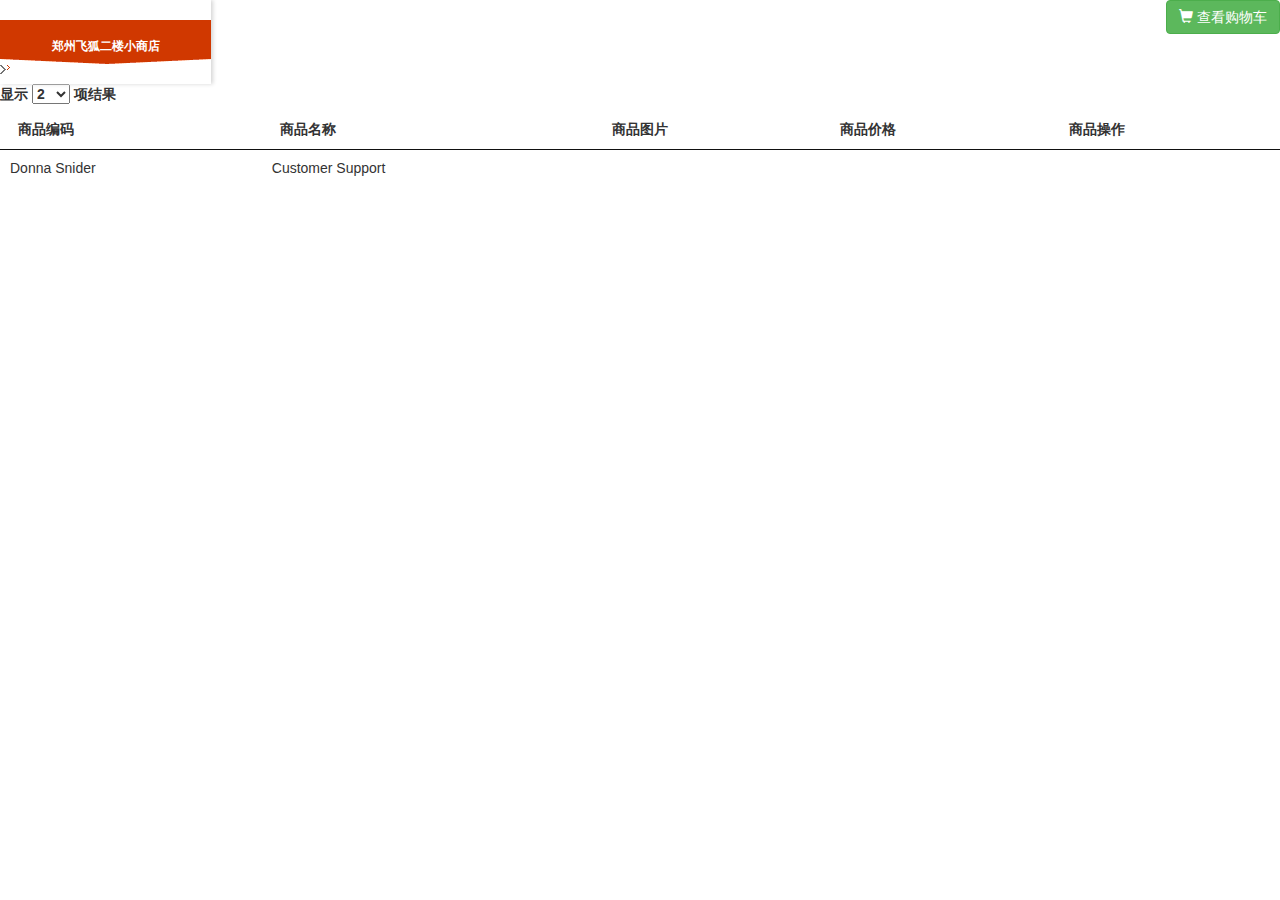
<file: shop-cyh/shop-web/target/shop-web/index.html>
<!DOCTYPE html>
<html>

<head>
    <meta charset="UTF-8">
    <title>jQuery常用电商导航</title>
    <link type="text/css" href="css/style.css" rel="stylesheet" />
    <script type="text/javascript" src="js/jquery.min.js"></script>
    <script type="text/javascript" src="jss/DataTables-1.10.18/js/jquery.dataTables.min.js"></script>
    <script type="text/javascript" src="jss/bootstrap/js/bootstrap.js"></script>
    <link href="jss/DataTables-1.10.18/css/jquery.dataTables.min.css" rel="stylesheet">
    <link href="jss/bootstrap/css/bootstrap.css" rel="stylesheet">

</head>

<body>
<!--左侧菜单-->
<div class="sec-mainL left">
    <div class="mainL-hd-box">
        <h2 class="mainL-hd"><a href="#">郑州飞狐二楼小商店</a></h2>
    </div>
    <!--菜单列表-->
    <ul class="sec-mainNav">
    </ul>
</div>
<!--展示点击类型或者品牌出现在左边的div框-->
<div  style="margin-left:20px;width: 80%" class="left">
    <div class="row" id="categoryShow"></div>
    <div class="row" id="brandShow"></div>
</div>
<!--查看购物车-->
<div style="float:right">
<button type="button" class="btn btn-success" onclick="lookCart()">
    <span class="glyphicon glyphicon-shopping-cart"></span>
    查看购物车
    <span id="sizeHello"></span>
</button>
</div>
<!--商品列表展示-->
    <table id="example"  style="border: 1px">
        <thead>
        <tr>
            <th>商品编码</th>
            <th>商品名称</th>
            <th>商品图片</th>
            <th>商品价格</th>
            <th>商品操作</th>
        </tr>
        </thead>
        <tbody>

        <tr>
            <td>Donna Snider</td>
            <td>Customer Support</td>
        </tr>

        </tbody>
    </table>

<!----------------------->
<script type="text/javascript">
    var TypeAllInfo=null;
    var token="";
    if(sessionStorage.getItem("token")){
        token=sessionStorage.getItem("token");
    }
    $(function() {
        //ajax全局处理以及全部ajax请求附带token值
        $.ajaxSetup({ //发送请求前触发
            contentType: "application/x-www-form-urlencoded;charset=utf-8",
            complete: function (XMLHttpRequest, textStatus) {
                var nologin = XMLHttpRequest.getResponseHeader("NOLONGIN");
                if (nologin == 6001) {
                    window.location.href = "login/UserLogin.html";
                }
            },
            beforeSend: function (xhr) { //可以设置自定义标头
                // alert("获取的token值:"+token);
                xhr.setRequestHeader('token', token);
            }
        })
        queryTypeInfo();
        var $top = $('.sec-mainNav').offset().top + $('.sec-mainNav').height()
        //左侧导航动画
        $('.sec-mainNav li').on('mouseenter', function() {
            var cateAndBrandHtml='<div class="menu-panel">';
            //类型父级id
            var pid=$(this).attr("pid");
            //查询父级别下的所有小类别
            var cateHtml=leftTypeInfoOnMouse(pid);
            cateAndBrandHtml+=cateHtml;
            //查询该类别下的品牌()
            var BrandHtml=leftBrandInfoOnMouse(pid);
            cateAndBrandHtml+=BrandHtml;
            //-------------------------
            cateAndBrandHtml+='<a href="" class="menu-panel-btn"><span>查看全部商家</span> <em></em></a>';
            cateAndBrandHtml+='</div>';
            $(this).append(cateAndBrandHtml)

            var $height = $(this).offset().top + $(this).find('.menu-panel').outerHeight();
            $(this).find('.menu-panel').show();
            if($height - $top >= 0) {
                $(this).find('.menu-panel').css({
                    top: -($height - $top) + 'px'
                })
            }
        });
        $('.sec-mainNav li').on('mouseleave', function() {
            $(this).find('.menu-panel').hide();
        });
    });
    /*查询左边类型信息*/
    function queryTypeInfo(){
     $.ajax({
         url: "http://localhost:9001/typeapi/queryTypeInfo",
         dataType: "json",
         type: "get",
         async: false,
         success: function (data) {
             if(data.code==200){
                var Data= data.data;
                TypeAllInfo=data.data;
                var typeHtml="";
                for (var i=0;i<Data.length;i++){
                    typeHtml += '<li pid="'+Data[i].id+'">';
                    typeHtml += '<h3>' + Data[i].name + '</h3>'
                    typeHtml += '<div class="menu-tab">'
                    var children = Data[i].children;

                    for (var j = 0; j < children.length; j++) {
                        if(j<3){
                            typeHtml += ' <a href="javascript:void(0)" pcateId="'+Data[i].id+'"cateId="'+children[j].id+'" onclick="leftDivType(this)">' + children[j].name + '</a>';
                        }else{
                            break;
                        }
                    }
                    typeHtml += '<div class="fix"></div>';
                    typeHtml += '</div>';
                    typeHtml += '<span class="menu-more">更多</span>';
                    typeHtml += '</li>';
                }
                $(".sec-mainNav").html(typeHtml);
             }else {
                 alert("页面初始化出未知错误！")
             }
         }

     })
    }
    /*查看左边鼠标移上事件后出现的全部类型*/
        function leftTypeInfoOnMouse(pid){
            var onMouseType=' <div class="menu-panel-hd">';
                onMouseType+=' <h4>热门分类</h4>';
                onMouseType+='  <div class="sub-group">';
        for (var q=0;q<TypeAllInfo.length;q++){
            if(TypeAllInfo[q].id==pid){
                var children = TypeAllInfo[q].children;
                for (var w=0;w<children.length;w++){
                    onMouseType+='<a href="javascript:void(0)" pcateId="'+pid+'"cateId="'+children[w].id+'" onclick="leftDivType(this)">'+children[w].name+'</a>';
                }
                break;
            }

        }
                onMouseType+='</div>';
                onMouseType+='</div>';
                return onMouseType;
    }
    /*查询大类型下的品牌图片*/
    function leftBrandInfoOnMouse(pid){
        var brandHtml='<div class="menu-panel-bd">';
        brandHtml+="<ul>";
        $.ajax({
            url: "http://localhost:9002/brandapi/queryBrandInfo/"+pid,
            dataType: "json",
            type: "get",
            async: false,
            success: function (data) {
                if(data.code=200){
                var brandInfo= data.data;
                for (var i=0;i<brandInfo.length;i++){
                    brandHtml+='<li>';
                    brandHtml+='<a  pcateId="'+pid+'" brandId="'+brandInfo[i].id+'"onclick="leftDivType(this)"><img src="'+brandInfo[i].imagepath+'"></a>';
                    brandHtml+='</li>';
                }
                }
            }
        })
        brandHtml+="</ul>";
        brandHtml+="</div>";
        return brandHtml;
    }
    /*商品DataTable*/
    if ($('#example').hasClass('dataTable')) {
        var oldTable = $('#example').dataTable();
        oldTable.fnClearTable(); //清空一下table
        oldTable.fnDestroy(); //还原初始化了的dataTable
        $('#example').empty();
    }
    var productTable= $('#example').DataTable({


            "autoWidth":true, //自适应宽度
            "lengthChange":true,//是否改变每页展示的条数
            "searching":false,
            "lengthMenu": [ 2, 5, 10 ],
            "ordering": false,//是否允许排序
            "paging": true,//是否允许开启本地分页
            "processing": true,//是否先处理状态
            "serverSide": true,//true是服务器模式，false是客户端模式
            //如何和后台进行交互并展示
            "ajax":{
                url:"http://localhost:9003/productapi/queryProduct",
                type:"post",
                "dataSrc":function (result) {
                    return result.data.data;
                }
            },
        "columns": [
            {"data":"id"},
            {"data":"name"},

            {"data":"mainimg",render:function (data, type, row, meta) {
                        return '<img src="'+data+'" width="80px" title="'+row.subtitle+'"/>';
                }},
            {"data":"price",render:function (data, type, row, meta) {
                    return data+"￥";
                }},
            {
                "data": "id", render: function (data) {
                    var buttons = "<button class=\"btn btn-danger\" type=\"button\" " +
                        "onclick=\"addCart(" + data + ")\"><i class=\"glyphicon glyphicon-trash\"></i>加入购物车</button>";
                    return buttons;
                }}
        ],
        "language": {
            "url": "Chinese.json"},

    })
    ;
    /*点击类型出现div展示框*/
    function leftDivType(obj){

        var pid=$(obj).attr("pcateId");
        var cateId=$(obj).attr("cateId");
        var brandId=$(obj).attr("brandId");
        if(typeof (cateId) == "undefined"){
            cateId=null;
        }
        if(typeof (brandId) == "undefined"){
            brandId=null;
        }
        queryCateRightShow(pid,cateId);
        brandRightShow(pid,brandId);
        searchProductList();
    }
/*左边出现div展示品牌*/
    function brandRightShow(pid,brandId){
        var brandHtml='<div class="menu-panel-bd">';
        brandHtml+="<ul>";
        $.ajax({
            url:"http://localhost:9002/brandapi/queryBrandInfo/"+pid,
            dataType:"json",
            type:"get",
            async:false,
            success:function (result) {
                if(result.code == 200){
                    var data=result.data;
                    for(var i=0;i<data.length;i++){
                        brandHtml+='<li>';
                        if(brandId == data[i].id){
                            brandHtml+='<a  class="aclass"  href="javascript:void(0)" pcateId="'+pid+'" brandId="'+data[i].id+'"  onclick="clickBrand(this)"><img src="'+data[i].imagepath+'" /></a> ';
                        }else {
                            brandHtml+='<a href="javascript:void(0)" pcateId="'+pid+'" brandId="'+data[i].id+'" onclick="clickBrand(this)"><img src="'+data[i].imagepath+'" /></a> ';
                        }
                        brandHtml+=" </li>";
                    }
                }
            }

        })
        brandHtml+="</ul>";
        brandHtml+="</div>";
        $("#brandShow").html(brandHtml);
    }
    //根据商品类别的大类拼出小类
    function  queryCateRightShow(pid,cateId) {
        var cateHtml='<div class="menu-panel-hd">';
        cateHtml+=' <h4>热门分类</h4>';
        cateHtml+='  <div class="sub-group">';
        for(var i=0;i<TypeAllInfo.length;i++){
            if(pid == TypeAllInfo[i].id){
                var children=TypeAllInfo[i].children;
                for(var j=0;j<children.length;j++){
                    if(children[j].id == cateId){
                        cateHtml+='<a class="aclass" href="javascript:void(0)" pcateId="'+pid+'" cateId="'+children[j].id+'" onclick="clickCategory(this)">'+children[j].name+'</a>';
                    }else{
                        cateHtml+='<a href="javascript:void(0)" pcateId="'+pid+'" cateId="'+children[j].id+'" onclick="clickCategory(this)">'+children[j].name+'</a>';

                    }
                }
                break;
            }
        }
        cateHtml+='</div>';
        cateHtml+='</div>';
        $("#categoryShow").html(cateHtml);
    }

    function clickBrand(obj) {
        //首先切换样式
        var allLi=$(obj).parent(0).siblings();
        allLi.each(function(){
            $(this).find("a").removeClass("aclass");
        })
        $(obj).addClass("aclass");
        searchProductList();
    }


    function  clickCategory(obj) {
        //首先切换样式
        var allLi=$(obj).siblings();
        allLi.each(function(){
            $(this).removeClass("aclass");
        })
        $(obj).addClass("aclass");
        searchProductList();
    }

    function searchProductList() {


        var pid="";
        var cateId="";
        var brandId="";
        $(".aclass").each(function () {
            var ppcateId=$(this).attr("pcateId");
            if(typeof (ppcateId) != "undefined"){
                pid=ppcateId;
            }
            var sId=$(this).attr("cateId");
            if(typeof (sId) != "undefined"){
                cateId=sId;
            }
            var sbId=$(this).attr("brandId");
            if(typeof (sbId) != "undefined"){
                brandId=sbId;
            }
        });
        var findCateId="";

        if(cateId == ""){
            findCateId=pid;
        }else{
            findCateId=cateId;
        }

        //加载到数据列表中
        var parameter={};
        parameter.brandId=brandId;
        parameter.cateId=findCateId;
        productTable.settings()[0].ajax.data=parameter;
        productTable.ajax.reload();

    }
/*添加购物车*/
    function addCart(ProductId){
      $.post(
          "http://localhost:9004/cartapi/addCart",
          {
              "ProductId":ProductId
          },
          function(data){

            if(data.code==200){

                alert("添加成功！")
                $("#sizeHello").html(data.data)
            }else {
                alert("添加失败！")
            }
          }
      )
    }
    /*跳转购物车页面*/
    function lookCart(){
        $.get(
            "http://localhost:9004/cartapi/lookCart",
            {},
            function(data){
                if(data.code==200){
                    window.open("http://localhost:8888/LookCart.html")
                }else {
                    alert("出现未知错误！")
                }
            }
        )
    }
</script>

</body>
</html>
</file>
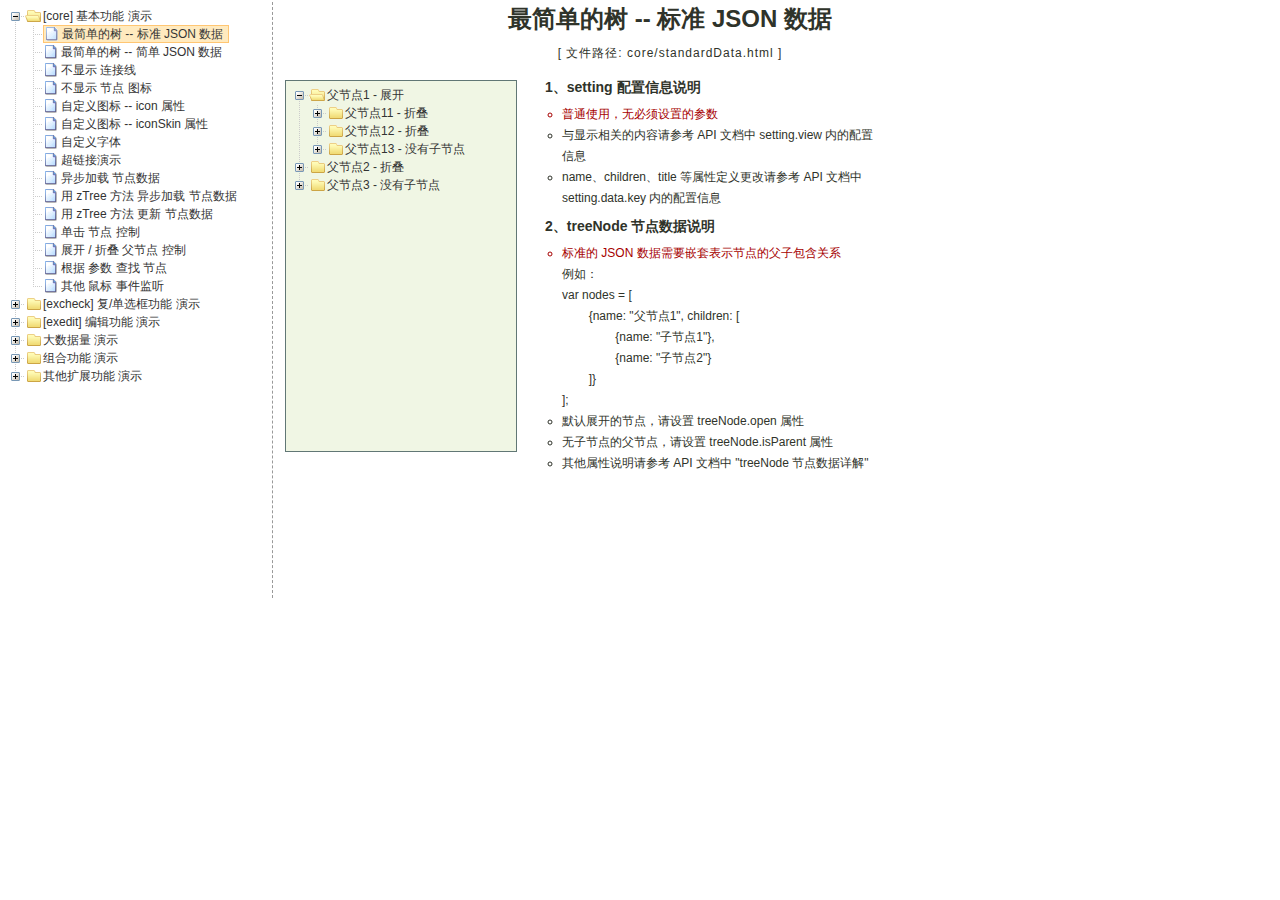
<file: shop-cyh/shop-web/target/shop-web/jss/zTree_v3-master/demo/cn/index.html>
<!DOCTYPE HTML PUBLIC "-//W3C//DTD HTML 4.01//EN" "http://www.w3.org/TR/html4/strict.dtd">
<HTML>
<HEAD>
    <TITLE> ZTREE DEMO </TITLE>
    <meta http-equiv="content-type" content="text/html; charset=UTF-8">
    <link rel="stylesheet" href="../../css/zTreeStyle/zTreeStyle.css" type="text/css">
    <style>
        body {
            background-color: white;
            margin: 0;
            padding: 0;
            text-align: center;
        }

        div, p, table, th, td {
            list-style: none;
            margin: 0;
            padding: 0;
            color: #333;
            font-size: 12px;
            font-family: dotum, Verdana, Arial, Helvetica, AppleGothic, sans-serif;
        }

        #testIframe {
            margin-left: 10px;
        }
    </style>
    <script type="text/javascript" src="../../js/jquery-1.4.4.min.js"></script>
    <script type="text/javascript" src="../../js/jquery.ztree.core.js"></script>
    <SCRIPT type="text/javascript">
        <!--
        var zTree;
        var demoIframe;

        var setting = {
            view: {
                dblClickExpand: false,
                showLine: true,
                selectedMulti: false
            },
            data: {
                simpleData: {
                    enable: true,
                    idKey: "id",
                    pIdKey: "pId",
                    rootPId: ""
                }
            },
            callback: {
                beforeClick: function (treeId, treeNode) {
                    var zTree = $.fn.zTree.getZTreeObj("tree");
                    if (treeNode.isParent) {
                        zTree.expandNode(treeNode);
                        return false;
                    } else {
                        demoIframe.attr("src", treeNode.file + ".html");
                        return true;
                    }
                }
            }
        };

        var zNodes = [
            {id: 1, pId: 0, name: "[core] 基本功能 演示", open: true},
            {id: 101, pId: 1, name: "最简单的树 --  标准 JSON 数据", file: "core/standardData"},
            {id: 102, pId: 1, name: "最简单的树 --  简单 JSON 数据", file: "core/simpleData"},
            {id: 103, pId: 1, name: "不显示 连接线", file: "core/noline"},
            {id: 104, pId: 1, name: "不显示 节点 图标", file: "core/noicon"},
            {id: 105, pId: 1, name: "自定义图标 --  icon 属性", file: "core/custom_icon"},
            {id: 106, pId: 1, name: "自定义图标 --  iconSkin 属性", file: "core/custom_iconSkin"},
            {id: 107, pId: 1, name: "自定义字体", file: "core/custom_font"},
            {id: 115, pId: 1, name: "超链接演示", file: "core/url"},
            {id: 108, pId: 1, name: "异步加载 节点数据", file: "core/async"},
            {id: 109, pId: 1, name: "用 zTree 方法 异步加载 节点数据", file: "core/async_fun"},
            {id: 110, pId: 1, name: "用 zTree 方法 更新 节点数据", file: "core/update_fun"},
            {id: 111, pId: 1, name: "单击 节点 控制", file: "core/click"},
            {id: 112, pId: 1, name: "展开 / 折叠 父节点 控制", file: "core/expand"},
            {id: 113, pId: 1, name: "根据 参数 查找 节点", file: "core/searchNodes"},
            {id: 114, pId: 1, name: "其他 鼠标 事件监听", file: "core/otherMouse"},

            {id: 2, pId: 0, name: "[excheck] 复/单选框功能 演示", open: false},
            {id: 201, pId: 2, name: "Checkbox 勾选操作", file: "excheck/checkbox"},
            {id: 206, pId: 2, name: "Checkbox nocheck 演示", file: "excheck/checkbox_nocheck"},
            {id: 207, pId: 2, name: "Checkbox chkDisabled 演示", file: "excheck/checkbox_chkDisabled"},
            {id: 208, pId: 2, name: "Checkbox halfCheck 演示", file: "excheck/checkbox_halfCheck"},
            {id: 202, pId: 2, name: "Checkbox 勾选统计", file: "excheck/checkbox_count"},
            {id: 203, pId: 2, name: "用 zTree 方法 勾选 Checkbox", file: "excheck/checkbox_fun"},
            {id: 204, pId: 2, name: "Radio 勾选操作", file: "excheck/radio"},
            {id: 209, pId: 2, name: "Radio nocheck 演示", file: "excheck/radio_nocheck"},
            {id: 210, pId: 2, name: "Radio chkDisabled 演示", file: "excheck/radio_chkDisabled"},
            {id: 211, pId: 2, name: "Radio halfCheck 演示", file: "excheck/radio_halfCheck"},
            {id: 205, pId: 2, name: "用 zTree 方法 勾选 Radio", file: "excheck/radio_fun"},

            {id: 3, pId: 0, name: "[exedit] 编辑功能 演示", open: false},
            {id: 301, pId: 3, name: "拖拽 节点 基本控制", file: "exedit/drag"},
            {id: 302, pId: 3, name: "拖拽 节点 高级控制", file: "exedit/drag_super"},
            {id: 303, pId: 3, name: "用 zTree 方法 移动 / 复制 节点", file: "exedit/drag_fun"},
            {id: 304, pId: 3, name: "基本 增 / 删 / 改 节点", file: "exedit/edit"},
            {id: 305, pId: 3, name: "高级 增 / 删 / 改 节点", file: "exedit/edit_super"},
            {id: 306, pId: 3, name: "用 zTree 方法 增 / 删 / 改 节点", file: "exedit/edit_fun"},
            {id: 307, pId: 3, name: "异步加载 & 编辑功能 共存", file: "exedit/async_edit"},
            {id: 308, pId: 3, name: "多棵树之间 的 数据交互", file: "exedit/multiTree"},

            {id: 4, pId: 0, name: "大数据量 演示", open: false},
            {id: 401, pId: 4, name: "一次性加载大数据量", file: "bigdata/common"},
            {id: 402, pId: 4, name: "分批异步加载大数据量", file: "bigdata/diy_async"},
            {id: 403, pId: 4, name: "分批异步加载大数据量", file: "bigdata/page"},

            {id: 5, pId: 0, name: "组合功能 演示", open: false},
            {id: 501, pId: 5, name: "冻结根节点", file: "super/oneroot"},
            {id: 502, pId: 5, name: "单击展开/折叠节点", file: "super/oneclick"},
            {id: 503, pId: 5, name: "保持展开单一路径", file: "super/singlepath"},
            {id: 516, pId: 5, name: "模糊查找节点", file: "super/fuzzySearch"},
            {id: 504, pId: 5, name: "添加 自定义控件", file: "super/diydom"},
            {id: 505, pId: 5, name: "checkbox / radio 共存", file: "super/checkbox_radio"},
            {id: 506, pId: 5, name: "左侧菜单", file: "super/left_menu"},
            {id: 513, pId: 5, name: "OutLook 风格", file: "super/left_menuForOutLook"},
            {id: 515, pId: 5, name: "Awesome 风格", file: "super/awesome"},
            {id: 514, pId: 5, name: "Metro 风格", file: "super/metro"},
            {id: 507, pId: 5, name: "下拉菜单", file: "super/select_menu"},
            {id: 509, pId: 5, name: "带 checkbox 的多选下拉菜单", file: "super/select_menu_checkbox"},
            {id: 510, pId: 5, name: "带 radio 的单选下拉菜单", file: "super/select_menu_radio"},
            {id: 508, pId: 5, name: "右键菜单 的 实现", file: "super/rightClickMenu"},
            {id: 511, pId: 5, name: "与其他 DOM 拖拽互动", file: "super/dragWithOther"},
            {id: 512, pId: 5, name: "异步加载模式下全部展开", file: "super/asyncForAll"},

            {id: 6, pId: 0, name: "其他扩展功能 演示", open: false},
            {id: 601, pId: 6, name: "隐藏普通节点", file: "exhide/common"},
            {id: 602, pId: 6, name: "配合 checkbox 的隐藏", file: "exhide/checkbox"},
            {id: 603, pId: 6, name: "配合 radio 的隐藏", file: "exhide/radio"}
        ];

        $(document).ready(function () {
            var t = $("#tree");
            t = $.fn.zTree.init(t, setting, zNodes);
            demoIframe = $("#testIframe");
            demoIframe.bind("load", loadReady);
            var zTree = $.fn.zTree.getZTreeObj("tree");
            zTree.selectNode(zTree.getNodeByParam("id", 101));

        });

        function loadReady() {
            var bodyH = demoIframe.contents().find("body").get(0).scrollHeight,
                htmlH = demoIframe.contents().find("html").get(0).scrollHeight,
                maxH = Math.max(bodyH, htmlH), minH = Math.min(bodyH, htmlH),
                h = demoIframe.height() >= maxH ? minH : maxH;
            if (h < 530) h = 530;
            demoIframe.height(h);
        }

        //-->
    </SCRIPT>
</HEAD>

<BODY>
<TABLE border=0 height=600px align=left>
    <TR>
        <TD width=260px align=left valign=top style="BORDER-RIGHT: #999999 1px dashed">
            <ul id="tree" class="ztree" style="width:260px; overflow:auto;"></ul>
        </TD>
        <TD width=770px align=left valign=top>
            <IFRAME ID="testIframe" Name="testIframe" FRAMEBORDER=0 SCROLLING=AUTO width=100% height=600px
                    SRC="core/standardData.html"></IFRAME>
        </TD>
    </TR>
</TABLE>

</BODY>
</HTML>
</file>
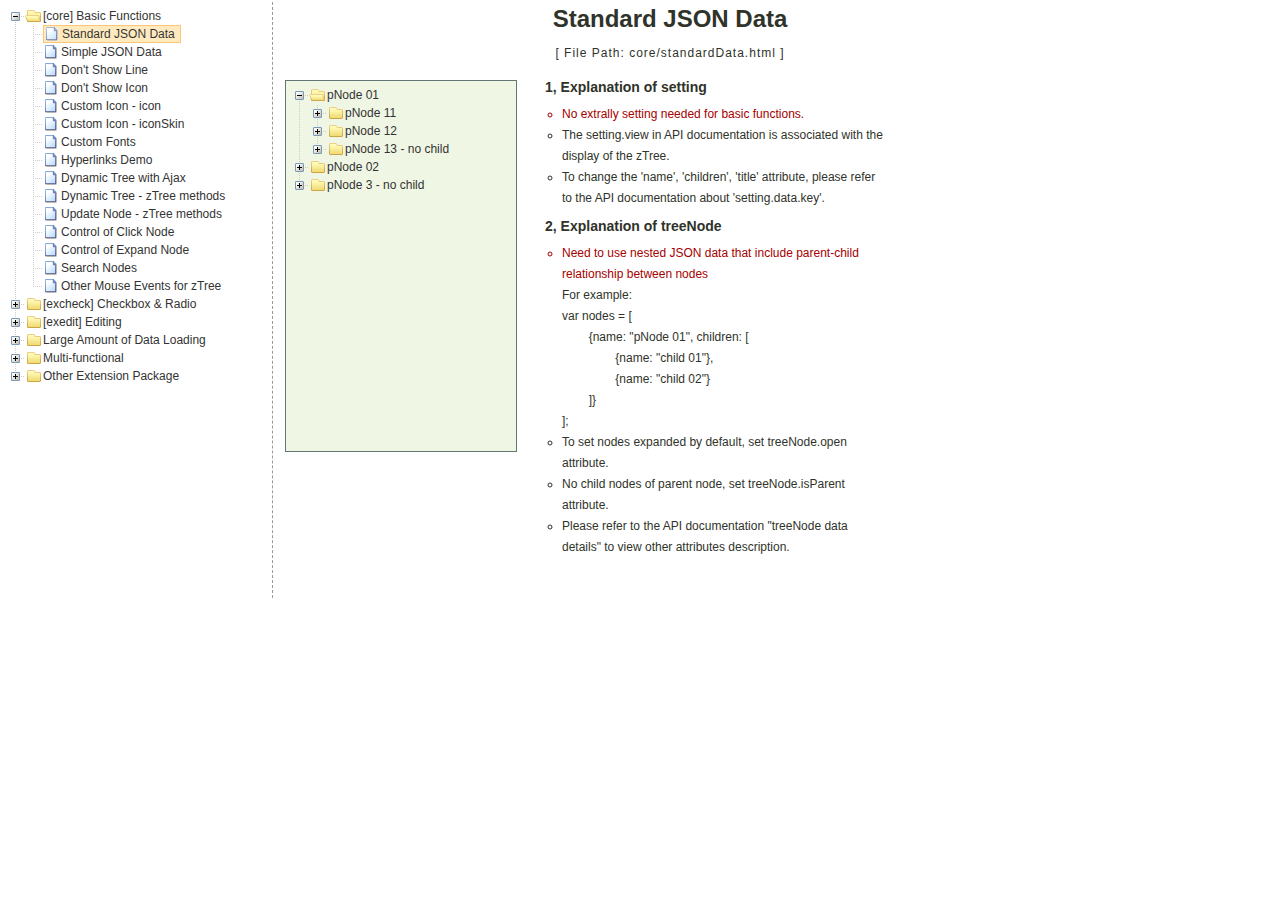
<file: shop-cyh/shop-web/target/shop-web/jss/zTree_v3-master/demo/en/index.html>
<!DOCTYPE HTML PUBLIC "-//W3C//DTD HTML 4.01//EN" "http://www.w3.org/TR/html4/strict.dtd">
<HTML>
<HEAD>
    <TITLE> ZTREE DEMO </TITLE>
    <meta http-equiv="content-type" content="text/html; charset=UTF-8">
    <link rel="stylesheet" href="../../css/zTreeStyle/zTreeStyle.css" type="text/css">
    <style>
        body {
            background-color: white;
            margin: 0;
            padding: 0;
            text-align: center;
        }

        div, p, table, th, td {
            list-style: none;
            margin: 0;
            padding: 0;
            color: #333;
            font-size: 12px;
            font-family: dotum, Verdana, Arial, Helvetica, AppleGothic, sans-serif;
        }

        #testIframe {
            margin-left: 10px;
        }
    </style>
    <script type="text/javascript" src="../../js/jquery-1.4.4.min.js"></script>
    <script type="text/javascript" src="../../js/jquery.ztree.core.js"></script>
    <SCRIPT type="text/javascript">
        <!--
        var zTree;
        var demoIframe;

        var setting = {
            view: {
                dblClickExpand: false,
                showLine: true,
                selectedMulti: false
            },
            data: {
                simpleData: {
                    enable: true,
                    idKey: "id",
                    pIdKey: "pId",
                    rootPId: ""
                }
            },
            callback: {
                beforeClick: function (treeId, treeNode) {
                    var zTree = $.fn.zTree.getZTreeObj("tree");
                    if (treeNode.isParent) {
                        zTree.expandNode(treeNode);
                        return false;
                    } else {
                        demoIframe.attr("src", treeNode.file + ".html");
                        return true;
                    }
                }
            }
        };

        var zNodes = [
            {id: 1, pId: 0, name: "[core] Basic Functions", open: false},
            {id: 101, pId: 1, name: "Standard JSON Data", file: "core/standardData"},
            {id: 102, pId: 1, name: "Simple JSON Data", file: "core/simpleData"},
            {id: 103, pId: 1, name: "Don't Show Line", file: "core/noline"},
            {id: 104, pId: 1, name: "Don't Show Icon", file: "core/noicon"},
            {id: 105, pId: 1, name: "Custom Icon - icon", file: "core/custom_icon"},
            {id: 106, pId: 1, name: "Custom Icon - iconSkin", file: "core/custom_iconSkin"},
            {id: 107, pId: 1, name: "Custom Fonts", file: "core/custom_font"},
            {id: 115, pId: 1, name: "Hyperlinks Demo", file: "core/url"},
            {id: 108, pId: 1, name: "Dynamic Tree with Ajax", file: "core/async"},
            {id: 109, pId: 1, name: "Dynamic Tree - zTree methods", file: "core/async_fun"},
            {id: 110, pId: 1, name: "Update Node - zTree methods", file: "core/update_fun"},
            {id: 111, pId: 1, name: "Control of Click Node", file: "core/click"},
            {id: 112, pId: 1, name: "Control of Expand Node", file: "core/expand"},
            {id: 113, pId: 1, name: "Search Nodes", file: "core/searchNodes"},
            {id: 114, pId: 1, name: "Other Mouse Events for zTree", file: "core/otherMouse"},

            {id: 2, pId: 0, name: "[excheck] Checkbox & Radio", open: false},
            {id: 201, pId: 2, name: "Checkbox Operation", file: "excheck/checkbox"},
            {id: 206, pId: 2, name: "Checkbox nocheck Demo", file: "excheck/checkbox_nocheck"},
            {id: 207, pId: 2, name: "Checkbox chkDisabled Demo", file: "excheck/checkbox_chkDisabled"},
            {id: 208, pId: 2, name: "Checkbox halfCheck Demo", file: "excheck/checkbox_halfCheck"},
            {id: 202, pId: 2, name: "Statistics Checkbox is Checked", file: "excheck/checkbox_count"},
            {id: 203, pId: 2, name: "Checkbox - zTree methods", file: "excheck/checkbox_fun"},
            {id: 204, pId: 2, name: "Radio Operation", file: "excheck/radio"},
            {id: 209, pId: 2, name: "Radio nocheck Demo", file: "excheck/radio_nocheck"},
            {id: 210, pId: 2, name: "Radio chkDisabled Demo", file: "excheck/radio_chkDisabled"},
            {id: 211, pId: 2, name: "Radio halfCheck Demo", file: "excheck/radio_halfCheck"},
            {id: 205, pId: 2, name: "Radio - zTree methods", file: "excheck/radio_fun"},

            {id: 3, pId: 0, name: "[exedit] Editing", open: false},
            {id: 301, pId: 3, name: "Normal Drag Node Operation", file: "exedit/drag"},
            {id: 302, pId: 3, name: "Advanced Drag Node Operation", file: "exedit/drag_super"},
            {id: 303, pId: 3, name: "Move / Copy - zTree methods", file: "exedit/drag_fun"},
            {id: 304, pId: 3, name: "Basic Edit Nodes", file: "exedit/edit"},
            {id: 305, pId: 3, name: "Advanced Edit Nodes", file: "exedit/edit_super"},
            {id: 306, pId: 3, name: "Edit Nodes - zTree methods", file: "exedit/edit_fun"},
            {id: 307, pId: 3, name: "Editing Dynamic Tree", file: "exedit/async_edit"},
            {id: 308, pId: 3, name: "Multiple Trees", file: "exedit/multiTree"},

            {id: 4, pId: 0, name: "Large Amount of Data Loading", open: false},
            {id: 401, pId: 4, name: "One-time Large Data Loading", file: "bigdata/common"},
            {id: 402, pId: 4, name: "Loading Data in Batches", file: "bigdata/diy_async"},
            {id: 403, pId: 4, name: "Loading Data By Pagination", file: "bigdata/page"},

            {id: 5, pId: 0, name: "Multi-functional", open: false},
            {id: 501, pId: 5, name: "Freeze the Root Node", file: "super/oneroot"},
            {id: 502, pId: 5, name: "Click to Expand Node", file: "super/oneclick"},
            {id: 503, pId: 5, name: "Keep Single Path", file: "super/singlepath"},
            {id: 516, pId: 5, name: "Fuzzy Search", file: "super/fuzzySearch"},
            {id: 504, pId: 5, name: "Adding Custom DOM", file: "super/diydom"},
            {id: 505, pId: 5, name: "Checkbox / Radio Coexistence", file: "super/checkbox_radio"},
            {id: 506, pId: 5, name: "Left Menu", file: "super/left_menu"},
            {id: 513, pId: 5, name: "OutLook Style", file: "super/left_menuForOutLook"},
            {id: 515, pId: 5, name: "Awesome Style", file: "super/awesome"},
            {id: 514, pId: 5, name: "Metro Style", file: "super/metro"},
            {id: 507, pId: 5, name: "Drop-down Menu", file: "super/select_menu"},
            {id: 509, pId: 5, name: "Drop-down Menu with checkbox", file: "super/select_menu_checkbox"},
            {id: 510, pId: 5, name: "Drop-down Menu with radio", file: "super/select_menu_radio"},
            {id: 508, pId: 5, name: "Right-click Menu", file: "super/rightClickMenu"},
            {id: 511, pId: 5, name: "Drag With Other DOMs", file: "super/dragWithOther"},
            {id: 512, pId: 5, name: "Expand All Nodes with Async", file: "super/asyncForAll"},

            {id: 6, pId: 0, name: "Other Extension Package", open: false},
            {id: 601, pId: 6, name: "hide ordinary node", file: "exhide/common"},
            {id: 602, pId: 6, name: "hide with checkbox mode", file: "exhide/checkbox"},
            {id: 603, pId: 6, name: "hide with radio mode", file: "exhide/radio"}
        ];

        $(document).ready(function () {
            var t = $("#tree");
            t = $.fn.zTree.init(t, setting, zNodes);
            demoIframe = $("#testIframe");
            demoIframe.bind("load", loadReady);
            var zTree = $.fn.zTree.getZTreeObj("tree");
            zTree.selectNode(zTree.getNodeByParam("id", 101));

        });

        function loadReady() {
            var bodyH = demoIframe.contents().find("body").get(0).scrollHeight,
                htmlH = demoIframe.contents().find("html").get(0).scrollHeight,
                maxH = Math.max(bodyH, htmlH), minH = Math.min(bodyH, htmlH),
                h = demoIframe.height() >= maxH ? minH : maxH;
            if (h < 530) h = 530;
            demoIframe.height(h);
        }

        //-->
    </SCRIPT>
</HEAD>

<BODY>
<TABLE border=0 height=600px align=left>
    <TR>
        <TD width=260px align=left valign=top style="BORDER-RIGHT: #999999 1px dashed">
            <ul id="tree" class="ztree" style="width:260px; overflow:auto;"></ul>
        </TD>
        <TD width=770px align=left valign=top>
            <IFRAME ID="testIframe" Name="testIframe" FRAMEBORDER=0 SCROLLING=AUTO width=100% height=600px
                    SRC="core/standardData.html"></IFRAME>
        </TD>
    </TR>
</TABLE>

</BODY>
</HTML>
</file>
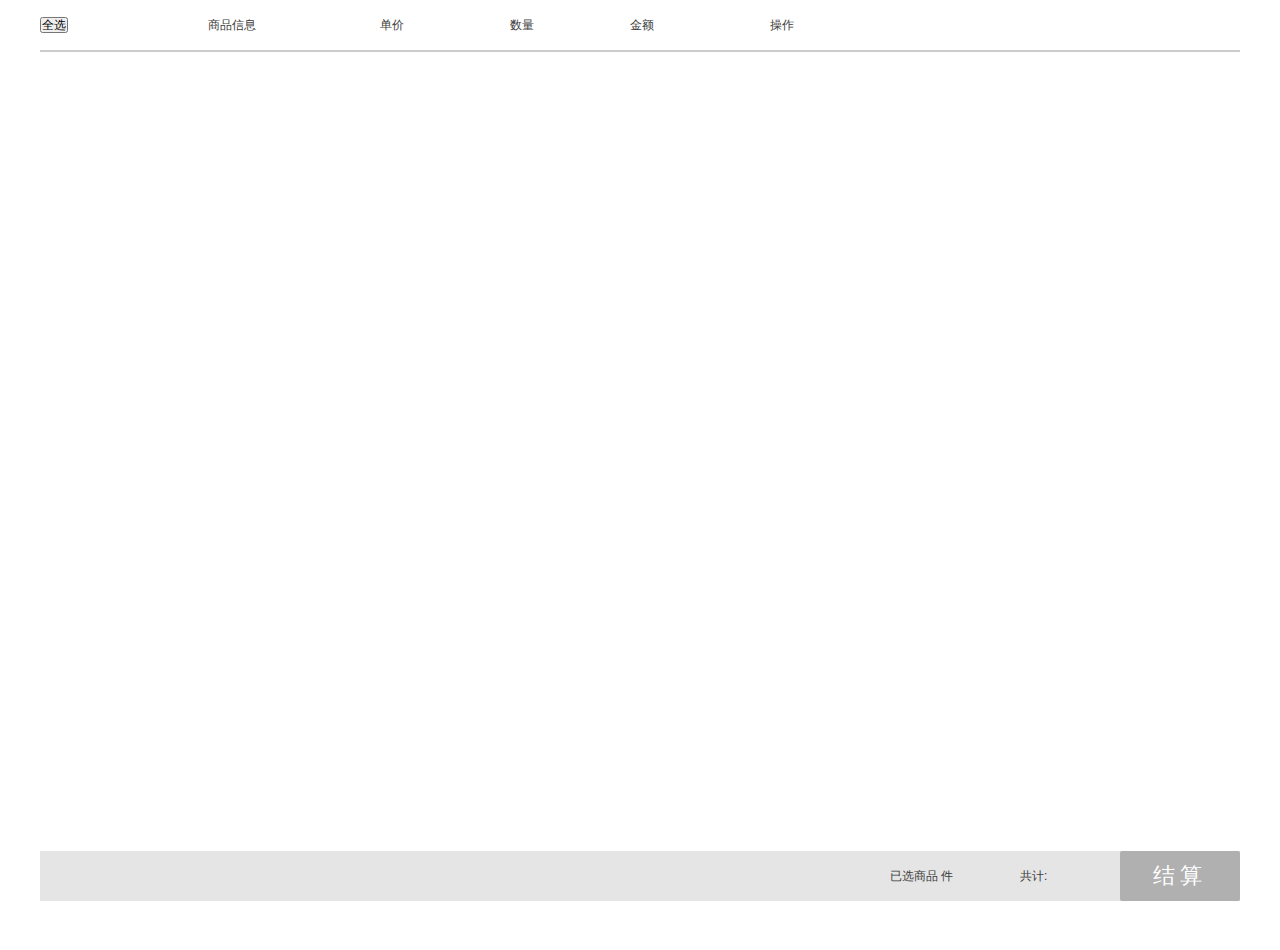
<file: shop-cyh/shop-web/target/shop-web/LookCart.html>
<!doctype html>
<html lang="en" xmlns:th="http://www.w3.org/1999/xhtml">
<head>
    <meta charset="UTF-8">
    <meta name="viewport"
          content="width=device-width, user-scalable=no, initial-scale=1.0, maximum-scale=1.0, minimum-scale=1.0">
    <meta http-equiv="X-UA-Compatible" content="ie=edge">
    <title>购物车</title>
    <script type="text/javascript" src="js/jquery.min.js"></script>
    <link rel="stylesheet" href="static/carts/css/reset.css">
    <link rel="stylesheet" href="static/carts/css/carts.css">
</head>
<script>
    var token="";
    if(sessionStorage.getItem("token")){
        token=sessionStorage.getItem("token");
    }
    $(function() {
        //ajax全局处理以及全部ajax请求附带token值
        $.ajaxSetup({ //发送请求前触发
            contentType: "application/x-www-form-urlencoded;charset=utf-8",
            complete: function (XMLHttpRequest, textStatus) {
                var nologin = XMLHttpRequest.getResponseHeader("NOLONGIN");
                if (nologin == 6001) {
                    window.location.href = "login/UserLogin.html";
                }
            },
            beforeSend: function (xhr) { //可以设置自定义标头
                // alert("获取的token值:"+token);
                xhr.setRequestHeader('token', token);
            }
        })
    })
</script>
<body>

<section class="cartMain">

    <div class="cartMain_hd">
        <ul class="order_lists cartTop">
            <li>
                <!--所有商品全选-->
               <button onclick="batchAll()">全选</button>

            </li>
            <li class="list_con">商品信息</li>
            <li class="list_price">单价</li>
            <li class="list_amount">数量</li>
            <li class="list_sum">金额</li>
            <li class="list_op">操作</li>
        </ul>
    </div>
    <div class="cartBox">
        <div class="order_content">

        </div>
    </div>

    <!--底部-->
    <div class="bar-wrapper">
        <div class="bar-right">
            <div class="piece">已选商品 <span id="counter"></span>件</div>
            <div class="totalMoney">共计: <span id="totalAmount"></span></div>
            <div class="calBtn"><a href="javascript:;" th:class="${counter!=0}?'btn_sty':''">结算</a></div>
        </div>
    </div>
</section>
<section class="model_bg"></section>
<section class="my_model">
    <p class="title">删除宝贝<span class="closeModel">X</span></p>
    <p>您确认要删除该宝贝吗？</p>
    <div class="opBtn"><a href="javascript:;" class="dialog-sure">确定</a><a href="javascript:;" class="dialog-close">关闭</a></div>
</section>
<script src="static/carts/js/jquery.min.js"></script>

<script type="text/javascript">

/*查询购物车资料*/
    $(function(){
        queryCartInfo();
    })
    function queryCartInfo(){
        $.get(
            "http://localhost:9004/cartapi/queryCartInfo",
            "json",
            function(data) {
                //cartList数据
                var cartInfoList=data.data.cartList;
                //cart选中总价格
                var allPrice=data.data.allPrice;
                //总件数
                var allCount=data.data.allCount;
                var cartHtml="";
                for (var i=0;i<cartInfoList.length;i++){
                   /* alert(cartInfoList[i].id)
                    alert(cartInfoList[i].price)
                    alert(cartInfoList[i].subtitle)
                    alert(cartInfoList[i].productImg)
                    alert(cartInfoList[i].productName)*/
                    cartHtml+='<ul class="order_lists" >';
                    cartHtml+='<li>';
                    cartHtml+='<input type="checkbox" name="ccc" >';
                    cartHtml+='<input type="radio"  onclick="radioCart('+cartInfoList[i].id+')">';
                    if(cartInfoList[i].productSelect){
                    cartHtml+='<label class="mark"></label>';
                    }else {
                        cartHtml+='<label></label>';
                    }
                    cartHtml+='</li>';
                    cartHtml+='<li class="list_con">';
                    cartHtml+='<div class="list_img"><a href="javascript:;">';
                    cartHtml+='<img src="'+cartInfoList[i].productImg+'">';
                    cartHtml+='</a></div>';
                    cartHtml+='<div class="list_text"><a href="javascript:;">';
                    cartHtml+='<span>'+cartInfoList[i].productName+'</span>';
                    cartHtml+='</a></div>';
                    cartHtml+='</li>';
                    cartHtml+='<li class="list_price">';
                    cartHtml+='<p class="price">￥<span>'+cartInfoList[i].price+'</span></p>';
                    cartHtml+='</li>';
                    cartHtml+='<li class="list_amount">';
                    cartHtml+='<div class="amount_box">';
                    cartHtml+='<a href="javascript:;" onclick="removeNUmProduct('+cartInfoList[i].id+')" class="reduce reSty">-</a>';
                    cartHtml+='<input type="text"oldSum="'+cartInfoList[i].productCount+'"  class="sum" productId="'+cartInfoList[i].id+'" value="'+cartInfoList[i].productCount+'">';
                    cartHtml+='<a href="javascript:;" onclick="addProduct('+cartInfoList[i].id+')" class="plus">+</a>';
                    cartHtml+='</div>';
                    cartHtml+='</li>';
                    cartHtml+='<li class="list_sum">';
                    cartHtml+='<p class="sum_price">￥<span>'+cartInfoList[i].productAllPrice+'</span></p>';
                    cartHtml+='</li>';
                    cartHtml+='<li class="list_op">';
                    cartHtml+='<p class="del"><a href="javascript:;" onclick="deleteCart('+cartInfoList[i].id+')" class="delBtn">删除(⊙o⊙)？</a></p>';
                    cartHtml+='</li>';
                    cartHtml+='</ul>';
               }
                    $(".order_content").html(cartHtml);
                    $("#counter").html(allCount);
                    $("#totalAmount").html(allPrice);


            }
        )
    }
    /*删除*/
    function deleteCart(id){
      $.post(
          "http://localhost:9004/cartapi/deleteCartInfo",
          {
              "id":id
          },
          function (data) {
          if(data.code=="200"){
             alert("删除收藏商品!")
             queryCartInfo();
          }else {
             alert("删除失败！")
          }
          }
      )
    }
    /*加减直接写 直接传最终个数过去 ，不用状态*/
    /*减一个*/
    function removeNUmProduct(id){
      $.get(
          "http://localhost:9004/cartapi/removeNUmProduct/"+id,
          function(data){
              if(data.code=="200"){
                  alert("成功!")
                  queryCartInfo();
              }else {
                  alert("失败！")
              }
          }
      )
    }
    /*加一个*/
    function addProduct(id){
        $.get(
            "http://localhost:9004/cartapi/addProduct/"+id,
            function(data){
                if(data.code=="200"){
                    alert("成功!")
                    queryCartInfo();
                }else {
                    alert("失败！")
                }
            }
        )
    }
    /*全选*/
    function batchAll(){
        $.get(
            "http://localhost:9004/cartapi/batchAll",
            function(data){
                if(data.code=="200"){
                    queryCartInfo();
                }
            }
        )

    }
/*单选*/
    function radioCart(id){
        $.get(
            "http://localhost:9004/cartapi/radioCart/"+id,
            function(data){
                if(data.code=="200"){
                    queryCartInfo();
                }
            }
        )
    }
</script>
</body>
</html>
</file>
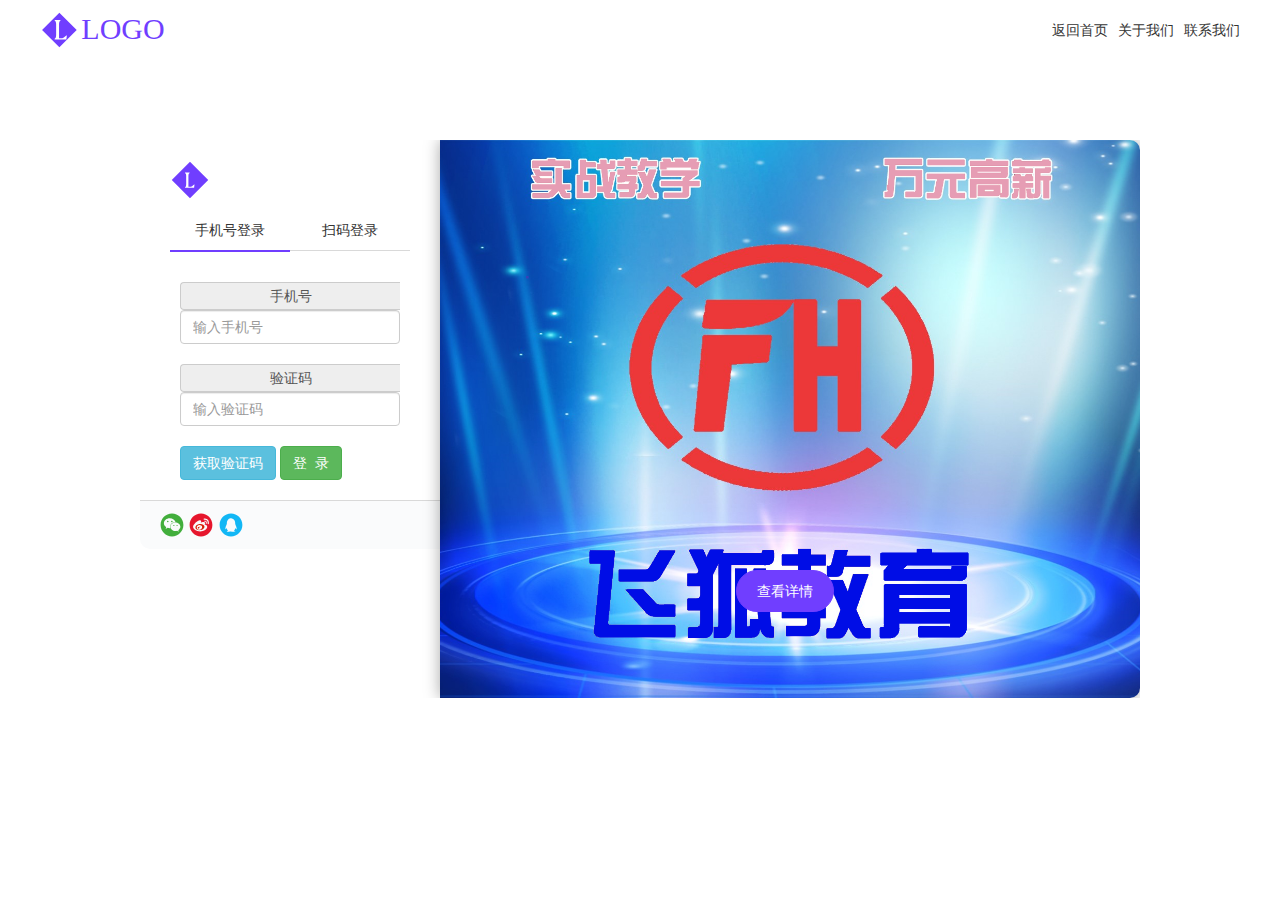
<file: shop-cyh/shop-web/target/shop-web/login/UserLogin.html>
<!DOCTYPE html>
<html>
    <head>
        <meta charset="UTF-8">
        <meta name="viewport" content="width=device-width, initial-scale=1.0">
        <meta http-equiv="X-UA-Compatible" content="ie=edge">
        <title>Document</title>
        <link rel="stylesheet" href="../css/stylelogin.css">
		 <script src="../jss/jquery.1.9.min.js"></script>
        <script type="text/javascript" src="../jss/bootstrap/js/bootstrap.js"></script>
        <link href="../jss/bootstrap/css/bootstrap.css" rel="stylesheet">
    </head>
    <body>
        <header>
            <nav class="b_clear">
                <div class="nav_logo l_float">
                    <img src="../img/logo.svg" alt="">
                </div>
                <div class="nav_link r_float">
                    <ul>
                        <li><a href="#">返回首页</a></li>
                        <li><a href="#">关于我们</a></li>
                        <li><a href="#">联系我们</a></li>

                    </ul>
                </div>
            </nav>
        </header>
        <div class="container">
            <div class="login_body l_clear">
                <div class="login_form l_float">
                    <div class="login_top">
                        <img src="../img/logo_z.svg" alt="" class="">
                        
                        <div class="login_tags b_clear">
                            <span class="top_tag l_float active" onClick="PwdLogin()">手机号登录</span>
                            <span class="top_tag r_float" onClick="QrcodeLogin()">扫码登录</span>
                        </div>
                    </div>
                    <div class="login_con">
                            <div>
                                <span class="input-group-addon">手机号</span> <input type="text"  id="phone" class="form-control" placeholder=输入手机号 >
                            </div><br>
                            <div class="b_clear">
                                <span class="input-group-addon">验证码</span> <input type="text" id="messageCode" class="form-control" placeholder="输入验证码" >
                            </div><br>
                                <button class="btn btn-info" onclick="getYZM()">获取验证码</button>
                                <button onclick="logoin()" class="btn btn-success">登&nbsp;&nbsp;录</button>
                    </div>
                    <div class="login_con hidden">
                        <div class="qr_code">
                                <img src="../img/qr.png" alt="">
                                <p>请使用微信扫码登录<br>仅支持已绑定微信的账户进行快速登录</p>
                        </div>
                        
                    </div>
                    <div class="login_otherAccount">
                        <a href="http://"><img src="../img/icons/wechat.svg" alt="微信登录"></a>
                        <a href="http://"><img src="../img/icons/weibo.svg" alt="微博登录"></a>
                        <a href=""><img src="../img/icons/qq.svg" alt="QQ登录"></a>
                    </div>
                    
                </div>
                <div class="login_ad l_float" id="AdImg">
                    <a href="">查看详情</a>
                </div>
            </div>
        </div>

        <script src="../js/login.js"></script>        
    </body>
</html>
<script>
    function getYZM(){
      var phone=  $("#phone").val();
        $.post(
            "http://localhost:9000/loginapi/getYzm",
            {"phone":phone},
            function(data){
             if(data.code==200){
                 alert("发送成功！")
             }else {
                 alert("发送失败！")
             }
            }
        )
    }
    function logoin(){
        var phone=  $("#phone").val();
        var messageCode=  $("#messageCode").val();
        $.post(
            "http://localhost:9000/loginapi/userLogin",
            {
                "phone":phone,
                "messageCode":messageCode
            },
            function(data){
               if(data.code==200){
                   sessionStorage.setItem("token",data.data);
                   alert("即将跳转！")
                   window.location.href="http://localhost:8888/index.html";
               }else if(data.code==8001){
                   alert("验证码错误！");
               }else if(data.code==1004){
                   alert("信息输入有误！");
               }
            }
        )
    }
</script>
</file>
<file: shop-cyh/shop-web/target/shop-web/css/style.css>
@charset "utf-8";
* {
	margin: 0;
	padding: 0;
}

body,
html {
	height: 100%;
	font: 12px/1.5 Tahoma, Helvetica, Arial, sans-serif;
}

ul {
	list-style: none;
}

img {
	border: 0 none;
	vertical-align: bottom;
}

a {
	text-decoration: none;
}

.left {
	float: left;
}

.right {
	float: right;
}
/**左侧菜单**/

.sec-mainL {
	width: 211px;
	box-shadow: 2px 0 4px #D5D5D5;
	position: relative;
	z-index: 5;
}

.mainL-hd-box {
	padding-bottom: 5px;
	background: url(../img/index.png) no-repeat 0 39px;
}

.mainL-hd {
	height: 39px;
	line-height: 39px;
	text-align: center;
	cursor: pointer;
	background: #D03800;
}

.mainL-hd a {
	color: #fff;
	font-weight: bold;
	font-size: 12px;
}
.aclass {
	border: 1px solid #ff1e29;
}
.mainL-hd a:before {
	content: "";
	display: inline-block;
	/*width:px;*/
	/*height:px;*/
	background: url(../img/iconsB.png) no-repeat -73px 0;
}
/**菜单列表**/

.sec-mainNav>li {
	padding: 10px 19px 36px;
	position: relative;
	background: #F0F0F0;
	cursor: pointer;
	z-index: 4;
}

.sec-mainNav>li:nth-child(2n) {
	background: #FFF;
}

.sec-mainNav>li h3 {
	font-size: 12px;
}

.sec-mainNav>li.hover {
	background: #545651;
}

.sec-mainNav>li.hover h3,
.sec-mainNav>li.hover .menu-tab a {
	color: #fff;
}

.sec-mainNav li .menu-tab {
	margin-top: 5px;
}

.sec-mainNav li .menu-tab a {
	float: left;
	margin-right: 6px;
	color: #888;
}

.sec-mainNav li .menu-more {
	position: absolute;
	display: block;
	width: 6px;
	height: 9px;
	right: 19px;
	top: 28px;
	line-height: 999;
	overflow: hidden;
	background: url(../img/index.png) no-repeat 0 -6px;
}
/**二级菜单**/

.menu-panel {
	position: absolute;
	width: 446px;
	padding: 18px 34px;
	/*display:;*/
	top: 0;
	left: 210px;
	z-index: 5;
	box-shadow: inset 2px 0 5px 0 #D5D5D5, 2px 0 3px #E8E8E8;
	background: #fff;
	display: none;
}

.menu-panel h4 {
	font-family: "Microsoft YaHei", "微软雅黑", "黑体";
	font-size: 14px;
	color: #e64e3e;
	margin-bottom: 9px;
}

.menu-panel-hd {
	border-bottom: 1px dotted #E2E2E2;
	padding-bottom: 12px;
	margin-bottom: 14px;
	line-height: 1.5;
}

.sub-group a {
	color: #555;
	display: inline-block;
	margin-right: 16px;
}

.sub-group a:hover {
	color: #E64E3E;
	text-decoration: underline;
}

.menu-panel-bd li {
	float: left;
	width: 88px;
	height: 56px;
	border: 1px solid #EDEEEF;
	margin: 0 0 -1px -1px;
	background-color: #FFF;
}

.menu-panel-bd li a {
	display: block;
	text-align: center;
}

.menu-panel-bd li a img {
	width: 80px;
	height: 27px;
	margin-top: 14px;
}

.menu-panel-btn {
	display: inline-block;
	height: 25px;
	line-height: 25px;
	margin-top: 15px;
	padding: 0 10px;
	color: #FFF;
	background-color: #E64E3E;
}

.menu-panel-btn em {
	width: 0;
	height: 0;
	margin-left: 6px;
	overflow: hidden;
	font-size: 0;
	display: inline-block;
	border-width: 4px;
	border-color: transparent transparent transparent #FFF;
	border-style: dashed dashed dashed solid;
}
/**中间部分**/

.sec-mainM {
	width: 666px;
	position: relative;
	z-index: 3;
}
</file>
<file: shop-cyh/shop-web/target/shop-web/static/carts/css/carts.css>
html,body{
    position: relative;
    width: 100%;
    min-height: 950px;
}
input[type="checkbox"]{
    display: none;
}
label{
    position: relative;
    display: inline-block;
    z-index: 1;
    border: 1px solid #b8b8b8;
    margin-left: 10px;
    border-radius: 1px;
    width: 12px;
    height: 12px;
    cursor: pointer;
}
label.mark{
    background: url("../images/mark1.png") no-repeat -1px -1px;
}

a:hover{
    color: #ff873e;
    text-decoration: underline;
}



.cartMain{
    position: relative;
    width: 1200px;
    min-width: 1200px;
    max-width: 1200px;
    margin: 0 auto;
    padding: 0px 0px 100px;
    min-height: 210px;
}
/*购物车头部*/
.cartMain_hd{
    width: 100%;
    height: 50px;
    line-height: 50px;
    color: #3c3c3c;
}
.cartMain_hd .cartTop{
    height: 50px;
}
.cartMain_hd .cartTop .list_chk{
    width: 80px;
    text-indent: 30px;
}
.cartMain_hd .cartTop .list_con{
    width: 312px;
}
.cartMain_hd .cartTop .list_chk label{
    position: absolute;
    left: 10px;
    top:19px;
    margin: 0;
}
.cartMain_hd .cartTop .list_info{
    padding: 0;
    text-indent: 15px;
}
.cartMain_hd .cartTop .list_con{
    text-indent: 140px;
}


.cartBox{
    width: 100%;
    margin-bottom: 15px;
}
.cartBox .shop_info{
    position: relative;
    width: 100%;
    height: 38px;
    background-color: #fff;
    line-height: 38px;
    vertical-align: baseline;
}
.cartBox .shop_info .all_check{
    position: relative;
    float: left;
    width: 30px;
    height: 38px;
}

.cartBox .shop_info .all_check input[type="checkbox"]{
    position: absolute;
    z-index: 0;
    left: -20px;
    top: -20px;
}
.cartBox .shop_info .all_check .shop{
    position: absolute;
    top:13px;
}
.cartBox .shop_info .shop_name{
    float: left;
}



/*商品列表*/
.cartBox .order_content{
    border: 1px solid #ccc;
}
.cartBox .order_content a{
    display: block;
}
.order_lists{
    width: 100%;
    height: 130px;
    border-bottom: 1px solid #e7e7e7;
}
.order_lists:last-child{
    border-bottom: none;
}
.order_lists li{
    float: left;
    height: 100%;
}

.order_lists .list_chk{
    position: relative;
    width: 50px;
}
.order_lists .list_chk input[type="checkbox"]{
    position: absolute;
    z-index: 0;
    left: -20px;
    top: -20px;
}
.order_lists .list_chk label{
    margin: 20px 0 0 24px;
}

.order_lists .list_con{
    width: 342px;
}
.order_lists .list_con .list_img{
    width: 90px;
    height: 90px;
    margin-top: 20px;
    float: left;
}
.order_lists .list_con .list_img img{
    width: 100%;
    vertical-align: top;
}
.order_lists .list_con .list_text{
    margin: 20px 0 0 10px;
    line-height: 18px;
    width: 200px;
    float: left;
}
.order_lists .list_con .list_text a{
    color: #3c3c3c;
}
.order_lists .list_con .list_text a:hover{
    color: #ff873e;
    text-decoration: underline;
}

.order_lists .list_info{
    width: 252px;
    box-sizing: border-box;
    padding: 20px 0;
}
.order_lists .list_info p{
    color: #9c9c9c;
    line-height: 18px;
    margin-left: 15px;
}
.order_lists .list_price{
    width: 130px;
}
.order_lists .list_price .price{
    margin-top: 20px;
    line-height: 18px;
    font-family: Verdana,Tahoma,arial;
    color: #3c3c3c;
    font-weight: bold;
}
.order_lists .list_amount{
    width: 120px;
}
.order_lists .list_amount .amount_box{
    margin-top: 20px;
    width: 77px;
    height: 25px;
    position: relative;
}
.order_lists .list_amount .amount_box input{
    width: 39px;
    height: 15px;
    line-height: 15px;
    border: 1px solid #aaa;
    color: #343434;
    text-align: center;
    padding: 4px 0;
    background-color: #fff;
    z-index: 2;
    position: absolute;
    left: 18px;
    float: left;
}
.order_lists .list_amount .amount_box a{
    float: left;
    height: 23px;
    width: 17px;
    border: 1px solid #e5e5e5;
    background: #f0f0f0;
    text-align: center;
    line-height: 23px;
    color: #444;
    position: absolute;
    top:0;
}
.order_lists .list_amount .amount_box a:hover{
    border-color: #ff873e;
    text-decoration: none;
    color: #ff873e;
    z-index: 3;
}

.order_lists .list_amount .amount_box .reduce{
    left: 0;
}

.order_lists .list_amount .amount_box .reSty{
    color: #cbcbcb;
}
.order_lists .list_amount .amount_box .reSty:hover{
    border-right: none;
    border-color: #e5e5e5;
    text-decoration: none;
    color: #cbcbcb;
}

.order_lists .list_amount .amount_box .plus{
    border-left-color: transparent;
    right: 0;
}


.order_lists .list_sum{
    width: 140px;
}
.order_lists .list_sum .sum_price{
    line-height: 18px;
    margin-top: 20px;
    font-family: Verdana,Tahoma,arial;
    color: #ff0000;
    font-weight: bold;
}
.order_lists .list_op{
    width: 164px;
}
.order_lists .list_op .del{
    margin-top: 20px;
    line-height: 18px;
}

/*底部总计算价*/
.bar-wrapper{
    width: 1200px;
    height: 50px;
    position: fixed;
    bottom: -1px;
    z-index: 99;
    background: #e5e5e5;
}
.bar-wrapper .bar-right{
    float: right;
    color: #3c3c3c;
}
.bar-wrapper .bar-right strong{
    color: #f40;
}

.bar-wrapper .bar-right .piece{
    float: left;
    min-width: 110px;
    margin-right: 20px;
    height: 50px;
    line-height: 50px;
}
.bar-wrapper .bar-right .piece .piece_num{
    display: inline-block;
    padding: 0 10px;
    font-weight: 700;
    font-size: 18px;
    font-family: tohoma,arial;
}
.bar-wrapper .bar-right .totalMoney{
    float: left;
    min-width: 100px;
    height: 50px;
    line-height: 50px;
}
.bar-wrapper .bar-right .totalMoney .total_text{
    float: right;
    font-weight: 400;
    font-size: 20px;
    font-family: Arial;
    vertical-align: middle;
    margin-right: 10px;
    margin-left: 15px;
}
.bar-wrapper .bar-right .calBtn{
    float: left;
}
.bar-wrapper .bar-right .calBtn a{
    display: block;
    width: 120px;
    height: 50px;
    color: #fff;
    background: #B0B0B0;
    cursor: not-allowed;
    font-size: 22px;
    letter-spacing: 5px;
    text-decoration: none;
    line-height: 50px;
    text-align: center;
    border-radius: 2px;
}
.bar-wrapper .bar-right .calBtn a.btn_sty{
    background: #f40;
    cursor: pointer;
}

/*自己定义的模态框*/
.model_bg{
    position: absolute;
    top:0;
    left: 0;
    bottom: 0;
    right: 0;
    background: rgba(0,0,0,.6);
    z-index: 999;
    display: none;
}
.my_model{
    position: fixed;
    display: none;
    top:50%;
    left: 50%;
    margin-top: -50px;
    margin-left: -200px;
    z-index: 9999;
    width: 360px;
    height: 120px;
    border: 1px solid #aeaeae;
    border-radius: 3px;
    padding: 20px;
    background: #fff;
}
.my_model .title{
    font-size: 14px;
    color: #3c3c3c;
    font-weight: 700;
    margin-bottom: 20px;
}
.my_model .title .closeModel{
    float: right;
    cursor: pointer;
}
.my_model p{
    line-height:16px;
}
.my_model .opBtn{
    margin-top: 20px;
}
.my_model .opBtn a{
    width: 58px;
    height: 28px;
    line-height: 28px;
    text-align: center;
    -webkit-border-radius: 1px;
    -moz-border-radius: 1px;
    -ms-border-radius: 1px;
    border-radius: 1px;
    display: inline-block;
    margin-right: 10px;
    font-weight: 700;
}
.my_model .dialog-sure{
    background: #52a0e5;
    color: #fff;
    border: 1px solid #52a0e5;
}

.my_model .dialog-close{
    background: #fff;
    border: 1px solid #d9d9d9;
    color: #3c3c3c;
}
</file>
<file: shop-cyh/shop-web/target/shop-web/css/stylelogin.css>
@charset "utf-8";
body{
    background-color: #e5ecf5;
}
*{
    margin: 0;
    padding: 0;
}

.l_float {
    float: left;
}
.r_float {
    float: right;
}
.l_clear {
    clear: left;
    display: block;
    overflow: hidden;
    content:"";
}
.r_clear {
    clear: right;
    display: block;
    overflow: hidden;
    content:"";
}
.b_clear {
    clear: both;
    display: block;
    overflow: hidden;
    content:"";
}
.show {
    display: block;
}
.hidden {
    display: none;
}

header{
    background-color: #fff;
}
header>nav{
    width: 1200px;
    margin: 0 auto;
    /* background-color: orange; */
    padding: 10px 0;


}
nav>.nav_logo,nav>.nav_logo>img{
    height: 40px;

}
nav>.nav_link>ul>li{
    float: left;
    list-style: none;
    line-height: 40px;
    margin-right: 10px;
    
}
nav>.nav_link>ul>li>a{
    color: #333;
    text-decoration: none;

}

nav>.nav_link>ul>li>a:hover{
    color: #5E2FE7;
}

nav>.nav_link>ul>li:last-child{
    margin-right: 0;
}
.container{
}

.container>.login_body{
    width: 1000px;
    margin: 0 auto;
    margin-top: 80px;
}
.container>.login_body>.login_form{
    width: 300px;
    /* background: #fff; */
}

.container>.login_body>.login_form>.login_top,
.container>.login_body>.login_form>.login_con{
    background-color: #fff;
}

.container>.login_body>.login_form>.login_top{
    /* padding-bottom: 30px; */
    padding: 20px 30px 10px 30px;
    border-top-left-radius: 10px;

}

.container>.login_body>.login_form>.login_top>img{
    height: 40px;
}


.container>.login_body>.login_form>.login_top>.login_tags{
/*    border-bottom: 2px solid #d9d9d9;*/
    padding: 10px 0 0;
  
}

.container>.login_body>.login_form>.login_top>.login_tags{
    /* margin: 10px 0 20px 0; */

}

.container>.login_body>.login_form>.login_top>.login_tags>span{
    padding: 10px;
    text-align: center;
    width: 50%;
    box-sizing: border-box;
    border-bottom: 1px solid #d9d9d9;


}

.container>.login_body>.login_form>.login_top>.login_tags>.active{
        border-bottom: 2px solid #703EFF;
}

.container>.login_body>.login_form>.login_con{
    padding: 20px 40px;
}

.container>.login_body>.login_form>.login_con>form>div{
    padding-bottom: 20px;
    position: relative;
}

.container>.login_body>.login_form>.login_con>form>div>img{
    width: 24px;
    position: absolute;
    bottom: 32px;
    left: 0;
}

.container>.login_body>.login_form>.login_con>form>div>.tips{
    position: absolute;
    bottom: 0px;
    font-size: 12px;
    right: 0;
    color:#5E2FE7;
}

.container>.login_body>.login_form>.login_con>form>.submit>.tips{
    text-align: center;
    bottom: -3px;
    left: 0;
}

.container>.login_body>.login_form>.login_con>form>div>label{
    font-size: 14px;
}

.container>.login_body>.login_form>.login_con>form>div>input{
    display: block;
    margin-top: 10px;
}

.container>.login_body>.login_form>.login_con>form>div>input[type=text],
.container>.login_body>.login_form>.login_con>form>div>input[type=password],
.container>.login_body>.login_form>.login_con>form>div>button[type=submit]{
    padding: 0 28px;
    outline: none;
    height: 40px;
    width: 184px;
    border: none;
    border-bottom: 2px solid #703EFF;
    color: #333;
    font-size: 16px; 
/*    position: relative;*/
}



.container>.login_body>.login_form>.login_con>form>div>#auth_code{
    width: 90px;
    font-size: 22px;
    padding-right: 4px;
}
.container>.login_body>.login_form>.login_con>form>div>.auth_code{
    height: 42px;
    margin-top: 10px;
    margin-left: 4px;
    width: 114px;
    outline: none;
    border: none;
    border-bottom: 2px solid #703EFF;
    background-color: #fff;
    
}

.container>.login_body>.login_form>.login_con>form>div>button[type=submit]{
    background-color: #703EFF;
    width: 120px;
    border-radius:50px; 
    border-bottom: none;
    cursor: pointer;
    font-size: 16px;
    color: #fff;
    text-align: center;
    font-weight: bold;

}

.container>.login_body>.login_form>.login_con>form>div>button[type=submit]:hover{
    background-color: #5E2FE7;
}

.container>.login_body>.login_form>.login_con>form>div>a{
    font-size: 12px;
    line-height: 40px;
}

.container>.login_body>.login_form>.login_con>.qr_code{
    text-align: center;
}
.container>.login_body>.login_form>.login_con>.qr_code>img{
    width: 140px;
}

.container>.login_body>.login_form>.login_con>.qr_code>p{
    font-size: 12px;
    margin-top: 10px;
}

.container>.login_body>.login_form>.login_otherAccount{
    padding: 12px 20px;
    font-size: 12px;
    border-top: 1px solid #d9d9d9;
    background-color: #fafbfc;
    border-bottom-left-radius: 10px;

}
.container>.login_body>.login_form>.login_otherAccount>span{
    margin-right: 4px;

}

.container>.login_body>.login_form>.login_otherAccount>a{
    margin-right: 2px;
}
.container>.login_body>.login_form>.login_otherAccount>a>img{
    height: 24px;
    vertical-align: middle;
}


.container>.login_body>.login_ad{
    width: 700px;
    height: 558px;;
    overflow: hidden;
    background-image: url('../img/桌面.jpg.png');
    background-size: cover;
    background-repeat: no-repeat;
    background-position: center center;
    position: relative;
    text-align: center;
    border-top-right-radius:10px;
    border-bottom-right-radius:10px;
    box-shadow: 0 0 16px 0px rgba(0, 0, 0, 0.35);

    /* height: 100%; */
   
}
.container>.login_body>.login_ad>a{
    
    border-radius: 50px;
    position: absolute;
    bottom: 15.5%;
    left: 296px;
    padding: 10px 20px;
    text-decoration: none;
    background-color: #703EFF;
    color: #fff;
    font-size: 14px;
    border: 1px solid #703EFF;

    /* left: 0; */
}
.container>.login_body>.login_ad>a:hover{

    background-color: #fff;
    border: 1px solid #703EFF;
    color: #703EFF;
}
.footer{
    font-size: 12px;
    padding: 0 10px;
    text-align: center;
    margin-top: 26px;
    /* position: absolute;
    bottom: 0;
    left: 50% */
    /* width: 1200px; */
    /* margin: 20px auto; */
    /* position: absolute;
    bottom: 0 */


}

.footer a:link{
    color: #999999;

}
.footer a:visited{
    color: #999999;

}

.footer a:hover{
    color: #5E2FE7;
}
.footer a:active{
    color: #999999;

}

.footer,.footer>p,.footer a{
    color: #999999;
    text-decoration: none;

}

.footer>p{
    margin: 5px auto 10px;
}
.footer>a>img{
    height: 20px;
    vertical-align: middle;
    margin-right: 4px;
}
</file>
<file: shop-cyh/shop-web/target/shop-web/jss/zTree_v3-master/css/zTreeStyle/zTreeStyle.css>
/*-------------------------------------
zTree Style

version:	3.5.19
author:		Hunter.z
email:		hunter.z@263.net
website:	http://code.google.com/p/jquerytree/

-------------------------------------*/

.ztree * {
    padding: 0;
    margin: 0;
    font-size: 12px;
    font-family: Verdana, Arial, Helvetica, AppleGothic, sans-serif
}

.ztree {
    margin: 0;
    padding: 5px;
    color: #333
}

.ztree li {
    padding: 0;
    margin: 0;
    list-style: none;
    line-height: 14px;
    text-align: left;
    white-space: nowrap;
    outline: 0
}

.ztree li ul {
    margin: 0;
    padding: 0 0 0 18px
}

.ztree li ul.line {
    background: url(./img/line_conn.gif) 0 0 repeat-y;
}

.ztree li a {
    padding: 1px 3px 0 0;
    margin: 0;
    cursor: pointer;
    height: 17px;
    color: #333;
    background-color: transparent;
    text-decoration: none;
    vertical-align: top;
    display: inline-block
}

.ztree li a:hover {
    text-decoration: underline
}

.ztree li a.curSelectedNode {
    padding-top: 0px;
    background-color: #FFE6B0;
    color: black;
    height: 16px;
    border: 1px #FFB951 solid;
    opacity: 0.8;
}

.ztree li a.curSelectedNode_Edit {
    padding-top: 0px;
    background-color: #FFE6B0;
    color: black;
    height: 16px;
    border: 1px #FFB951 solid;
    opacity: 0.8;
}

.ztree li a.tmpTargetNode_inner {
    padding-top: 0px;
    background-color: #316AC5;
    color: white;
    height: 16px;
    border: 1px #316AC5 solid;
    opacity: 0.8;
    filter: alpha(opacity=80)
}

.ztree li a.tmpTargetNode_prev {
}

.ztree li a.tmpTargetNode_next {
}

.ztree li a input.rename {
    height: 14px;
    width: 80px;
    padding: 0;
    margin: 0;
    font-size: 12px;
    border: 1px #7EC4CC solid;
    *border: 0px
}

.ztree li span {
    line-height: 16px;
    margin-right: 2px
}

.ztree li span.button {
    line-height: 0;
    margin: 0;
    width: 16px;
    height: 16px;
    display: inline-block;
    vertical-align: middle;
    border: 0 none;
    cursor: pointer;
    outline: none;
    background-color: transparent;
    background-repeat: no-repeat;
    background-attachment: scroll;
    background-image: url("./img/zTreeStandard.png");
    *background-image: url("./img/zTreeStandard.gif")
}

.ztree li span.button.chk {
    width: 13px;
    height: 13px;
    margin: 0 3px 0 0;
    cursor: auto
}

.ztree li span.button.chk.checkbox_false_full {
    background-position: 0 0
}

.ztree li span.button.chk.checkbox_false_full_focus {
    background-position: 0 -14px
}

.ztree li span.button.chk.checkbox_false_part {
    background-position: 0 -28px
}

.ztree li span.button.chk.checkbox_false_part_focus {
    background-position: 0 -42px
}

.ztree li span.button.chk.checkbox_false_disable {
    background-position: 0 -56px
}

.ztree li span.button.chk.checkbox_true_full {
    background-position: -14px 0
}

.ztree li span.button.chk.checkbox_true_full_focus {
    background-position: -14px -14px
}

.ztree li span.button.chk.checkbox_true_part {
    background-position: -14px -28px
}

.ztree li span.button.chk.checkbox_true_part_focus {
    background-position: -14px -42px
}

.ztree li span.button.chk.checkbox_true_disable {
    background-position: -14px -56px
}

.ztree li span.button.chk.radio_false_full {
    background-position: -28px 0
}

.ztree li span.button.chk.radio_false_full_focus {
    background-position: -28px -14px
}

.ztree li span.button.chk.radio_false_part {
    background-position: -28px -28px
}

.ztree li span.button.chk.radio_false_part_focus {
    background-position: -28px -42px
}

.ztree li span.button.chk.radio_false_disable {
    background-position: -28px -56px
}

.ztree li span.button.chk.radio_true_full {
    background-position: -42px 0
}

.ztree li span.button.chk.radio_true_full_focus {
    background-position: -42px -14px
}

.ztree li span.button.chk.radio_true_part {
    background-position: -42px -28px
}

.ztree li span.button.chk.radio_true_part_focus {
    background-position: -42px -42px
}

.ztree li span.button.chk.radio_true_disable {
    background-position: -42px -56px
}

.ztree li span.button.switch {
    width: 18px;
    height: 18px
}

.ztree li span.button.root_open {
    background-position: -92px -54px
}

.ztree li span.button.root_close {
    background-position: -74px -54px
}

.ztree li span.button.roots_open {
    background-position: -92px 0
}

.ztree li span.button.roots_close {
    background-position: -74px 0
}

.ztree li span.button.center_open {
    background-position: -92px -18px
}

.ztree li span.button.center_close {
    background-position: -74px -18px
}

.ztree li span.button.bottom_open {
    background-position: -92px -36px
}

.ztree li span.button.bottom_close {
    background-position: -74px -36px
}

.ztree li span.button.noline_open {
    background-position: -92px -72px
}

.ztree li span.button.noline_close {
    background-position: -74px -72px
}

.ztree li span.button.root_docu {
    background: none;
}

.ztree li span.button.roots_docu {
    background-position: -56px 0
}

.ztree li span.button.center_docu {
    background-position: -56px -18px
}

.ztree li span.button.bottom_docu {
    background-position: -56px -36px
}

.ztree li span.button.noline_docu {
    background: none;
}

.ztree li span.button.ico_open {
    margin-right: 2px;
    background-position: -110px -16px;
    vertical-align: top;
    *vertical-align: middle
}

.ztree li span.button.ico_close {
    margin-right: 2px;
    background-position: -110px 0;
    vertical-align: top;
    *vertical-align: middle
}

.ztree li span.button.ico_docu {
    margin-right: 2px;
    background-position: -110px -32px;
    vertical-align: top;
    *vertical-align: middle
}

.ztree li span.button.edit {
    margin-right: 2px;
    background-position: -110px -48px;
    vertical-align: top;
    *vertical-align: middle
}

.ztree li span.button.remove {
    margin-right: 2px;
    background-position: -110px -64px;
    vertical-align: top;
    *vertical-align: middle
}

.ztree li span.button.ico_loading {
    margin-right: 2px;
    background: url(./img/loading.gif) no-repeat scroll 0 0 transparent;
    vertical-align: top;
    *vertical-align: middle
}

ul.tmpTargetzTree {
    background-color: #FFE6B0;
    opacity: 0.8;
    filter: alpha(opacity=80)
}

span.tmpzTreeMove_arrow {
    width: 16px;
    height: 16px;
    display: inline-block;
    padding: 0;
    margin: 2px 0 0 1px;
    border: 0 none;
    position: absolute;
    background-color: transparent;
    background-repeat: no-repeat;
    background-attachment: scroll;
    background-position: -110px -80px;
    background-image: url("./img/zTreeStandard.png");
    *background-image: url("./img/zTreeStandard.gif")
}

ul.ztree.zTreeDragUL {
    margin: 0;
    padding: 0;
    position: absolute;
    width: auto;
    height: auto;
    overflow: hidden;
    background-color: #cfcfcf;
    border: 1px #00B83F dotted;
    opacity: 0.8;
    filter: alpha(opacity=80)
}

.zTreeMask {
    z-index: 10000;
    background-color: #cfcfcf;
    opacity: 0.0;
    filter: alpha(opacity=0);
    position: absolute
}

/* level style*/
/*.ztree li span.button.level0 {
	display:none;
}
.ztree li ul.level0 {
	padding:0;
	background:none;
}*/
</file>
